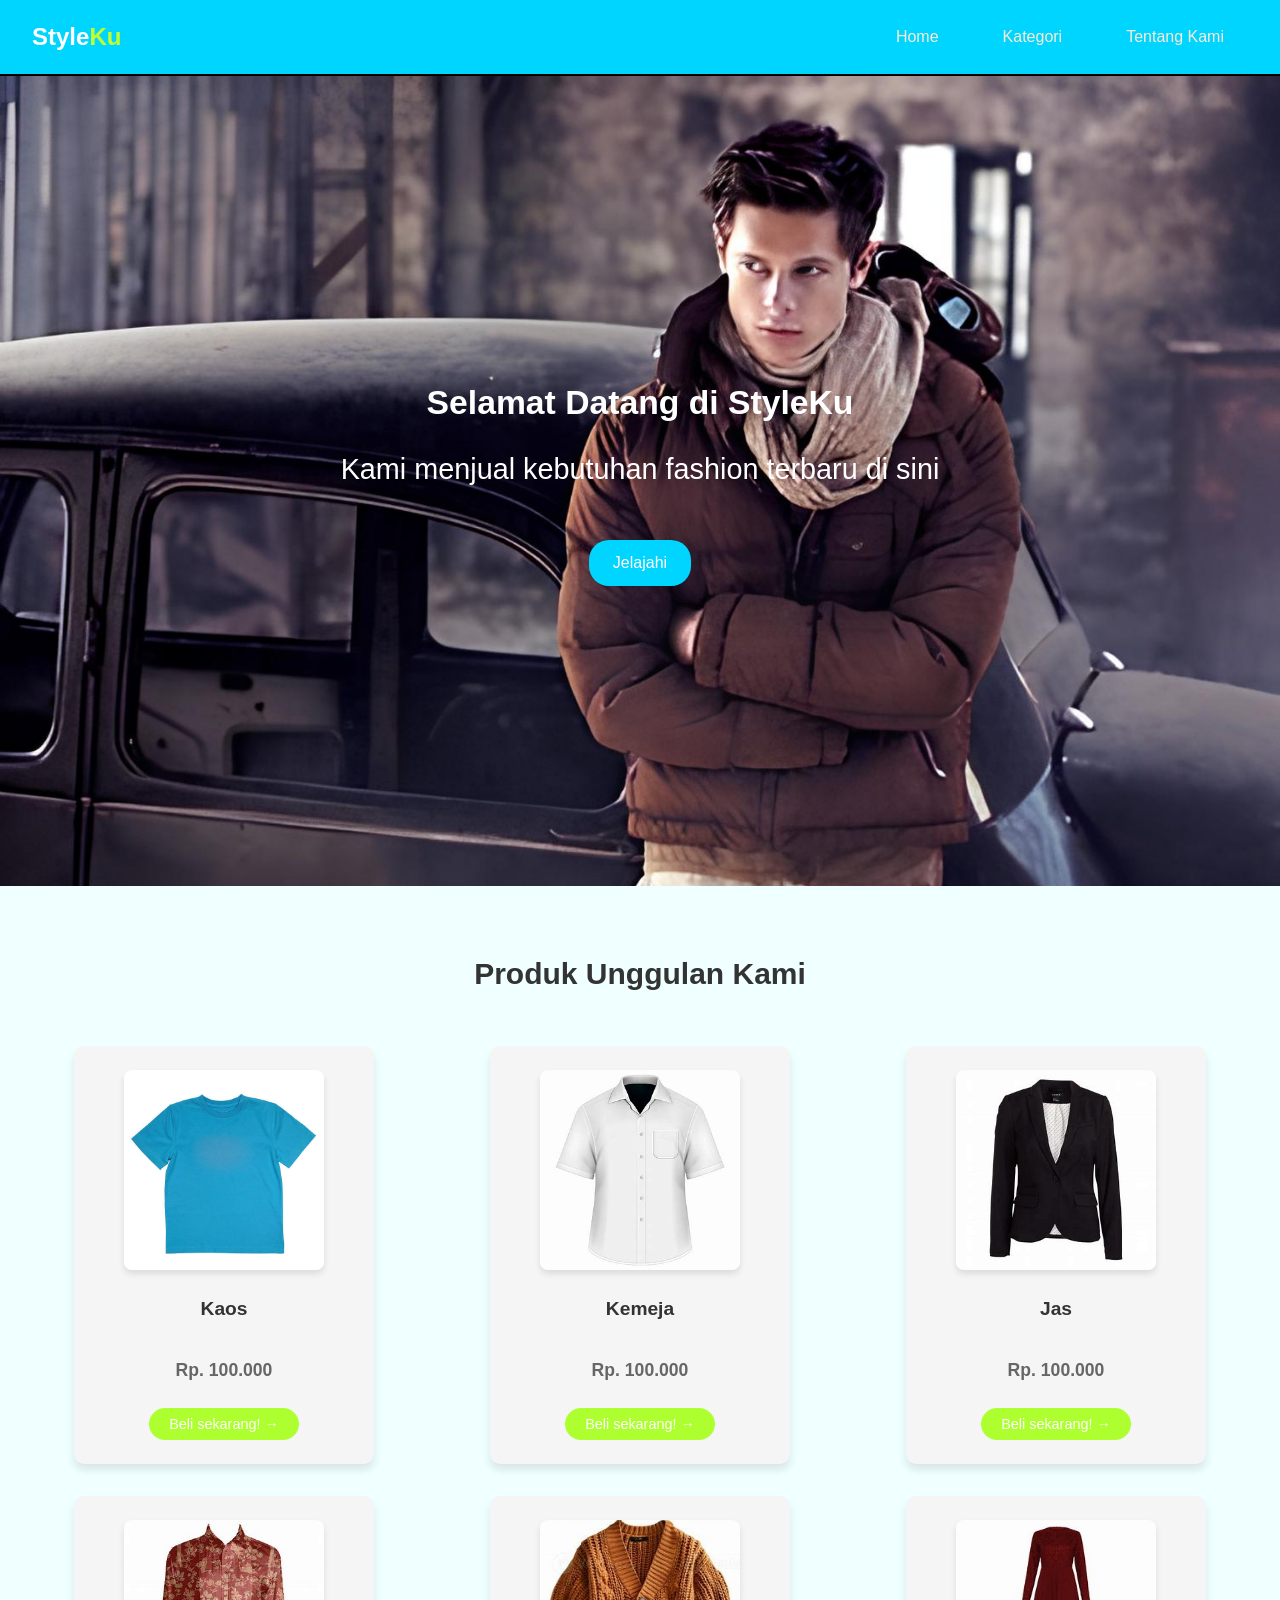
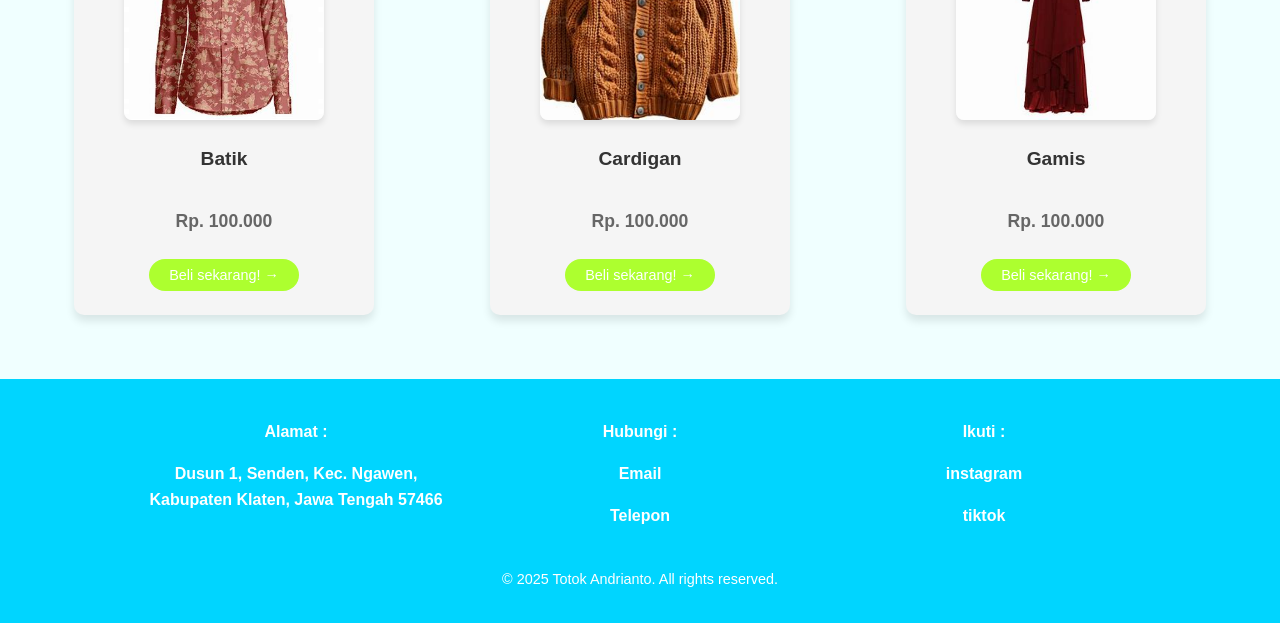
<file: index.html>
<!DOCTYPE html>
<html lang="en">
<head>
    <meta charset="UTF-8">
    <meta name="viewport" content="width=device-width, initial-scale=1.0">
    <link rel="stylesheet" href="style.css">
    <title>Home</title>
</head>
<body>
    <!--header-->
    <header>
        <h2 class="header"><a href="index.html">Style<span>Ku</span></a></h2>
        <div class="navbar">
            <ul>
            <li><a href="index.html">Home</a></li>
            <li><a href="kategori.html">Kategori</a></li>
            <li><a href="tentangkami.html">Tentang Kami</a></li>
        </ul>
        </div>
    </header>
    
    <!--hero-->
    <div class="hero">
        <h3>Selamat Datang di StyleKu</h3>
        <p>Kami menjual kebutuhan fashion terbaru di sini</p>
        <button class="jelajahi-btn"><a href="kategori.html">Jelajahi</a></button>
    </div>

    <!--produk-->
    <main>
        <h4>Produk Unggulan Kami</h4>
        <div class="product">
        <div class="product-cart">
            <img src="images/produk1.jpg" alt="produk1">
            <h5>Kaos</h5>
            <p>Rp. 100.000</p>
            <button class="btn">Beli sekarang! &#8594;</button>
        </div>

        <div class="product-cart">
            <img src="images/produk2.jpg" alt="produk2">
            <h5>Kemeja</h5>
            <p>Rp. 100.000</p>
            <button class="btn">Beli sekarang! &#8594;</button>
        </div>

        <div class="product-cart">
            <img src="images/produk3.jpg" alt="produk3">
            <h5>Jas</h5>
            <p>Rp. 100.000</p>
            <button class="btn">Beli sekarang! &#8594;</button>
        </div>
        </div>

        <div class="products">
        <div class="product-cart">
            <img src="images/produk4.jpg" alt="produk4">
            <h5>Batik</h5>
            <p>Rp. 100.000</p>
            <button class="btn">Beli sekarang! &#8594;</button>
        </div>

        <div class="product-cart">
            <img src="images/produk5.jpg" alt="produk5">
            <h5>Cardigan</h5>
            <p>Rp. 100.000</p>
            <button class="btn">Beli sekarang! &#8594;</button>
        </div>

        <div class="product-cart">
            <img src="images/produk6.jpg" alt="produk6">
            <h5>Gamis</h5>
            <p>Rp. 100.000</p>
            <button class="btn">Beli sekarang! &#8594;</button>
        </div>
        </div>
        </div>
    </main>
</body>

<!--footer-->
<footer>
    <div class="contact">
        <div class="alamat">
            <p>Alamat :</p>
            <p><a href="https://maps.app.goo.gl/vwiM7XnHiBwpXfHBA">Dusun 1, Senden, Kec. Ngawen, Kabupaten Klaten, Jawa Tengah 57466</a></p> 
        </div>

        <div class="kontak">
            <p>Hubungi :</p>
            <p><a href="mailto:@totokandrianto99@gmail.com">Email</a></p>
            <p><a href="tel:+6212345678900">Telepon</a></p>
        </div>

        <div class="sosmed">
            <p>Ikuti :</p>
            <p><a href="https://www.instagram.com/">instagram</a></p>
            <p><a href="https://www.tiktok.com/">tiktok</a></p>
        </div>
    </div>

    <div class="copyright">
        <p>&copy; 2025 Totok Andrianto. All rights reserved.</p>
    </div>
</footer>
</html>
</file>
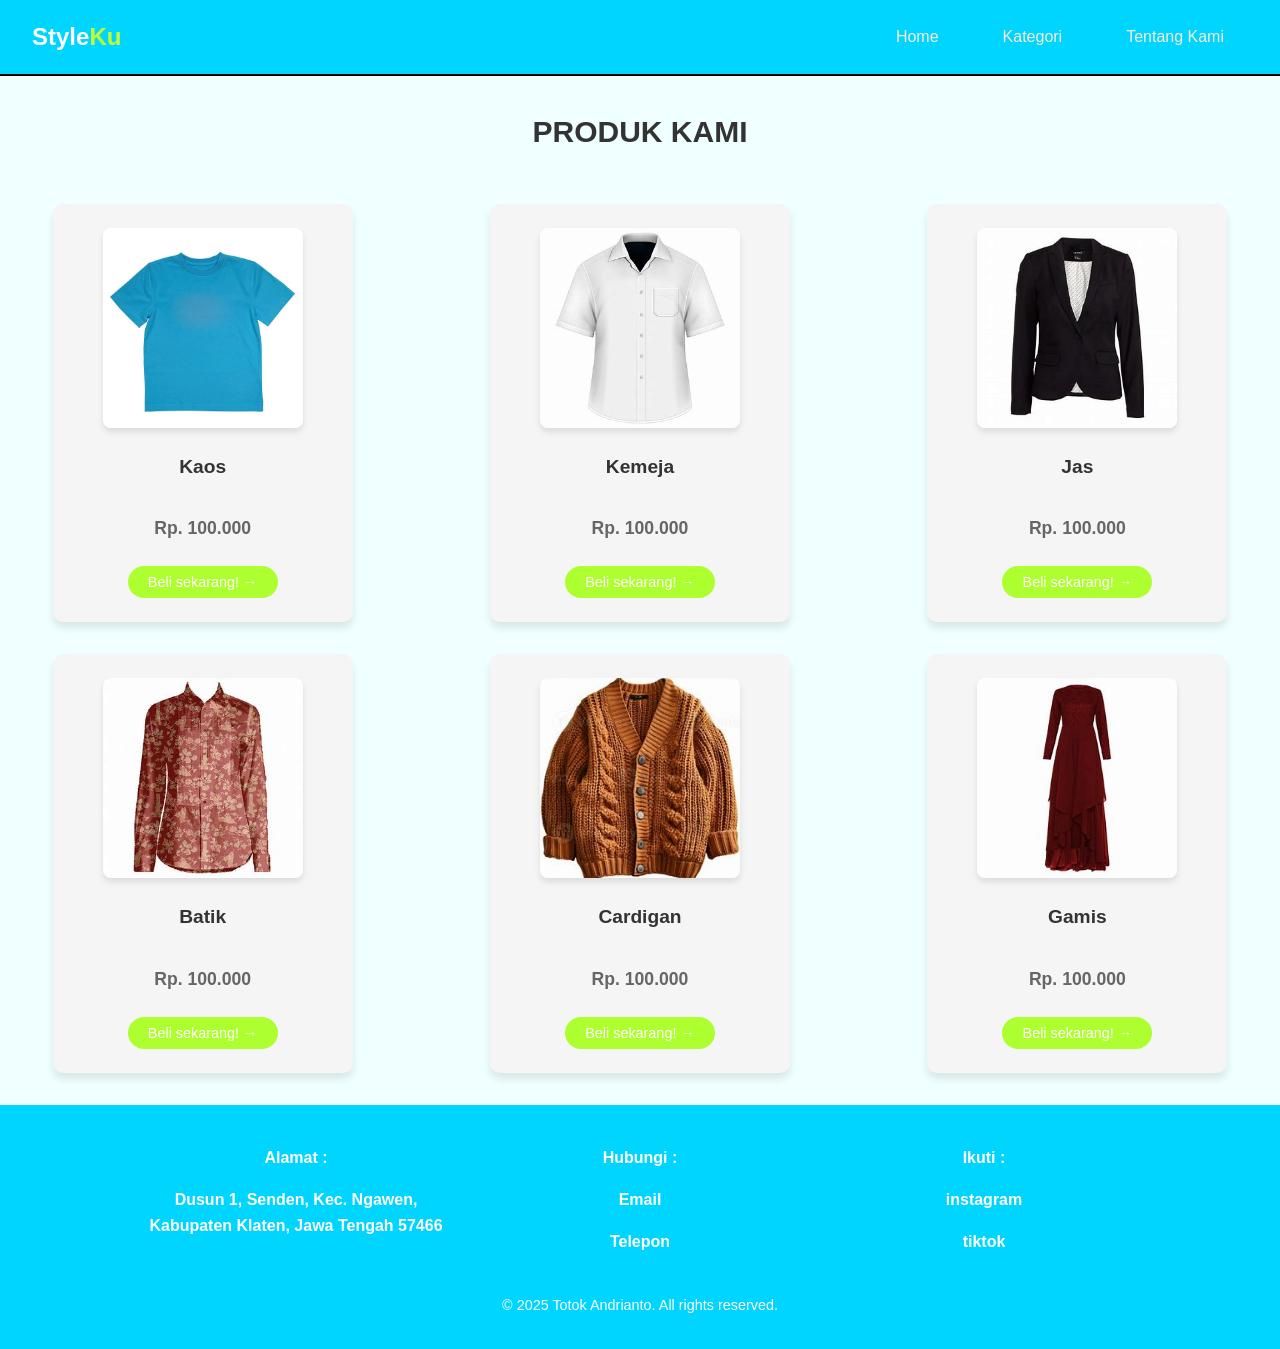
<file: kategori.html>
<!DOCTYPE html>
<html lang="en">
<head>
    <meta charset="UTF-8">
    <meta name="viewport" content="width=device-width, initial-scale=1.0">
    <link rel="stylesheet" href="style.css">
    <title>Kategori</title>
</head>
    <body>
    <!--header-->
        <header>
            <h2 class="header"><a href="index.html">Style<span>Ku</span></a></h2>
            <div class="navbar">
                <ul>
                <li><a href="index.html">Home</a></li>
                <li><a href="kategori.html">Kategori</a></li>
                <li><a href="tentangkami.html">Tentang Kami</a></li>
            </ul>
            </div>
        </header>
        <!--content-->
    </div>
    <h4>PRODUK KAMI</h4>
    <div class="product">
        
        <div class="product-cart">
            <img src="images/produk1.jpg" alt="produk1">
            <h5>Kaos</h5>
            <p>Rp. 100.000</p>
            <button class="btn">Beli sekarang! &#8594;</button>
        </div>

        <div class="product-cart">
            <img src="images/produk2.jpg" alt="produk2">
            <h5>Kemeja</h5>
            <p>Rp. 100.000</p>
            <button class="btn">Beli sekarang! &#8594;</button>
        </div>

        <div class="product-cart">
            <img src="images/produk3.jpg" alt="produk3">
            <h5>Jas</h5>
            <p>Rp. 100.000</p>
            <button class="btn">Beli sekarang! &#8594;</button>
        </div>
        </div>

        <div class="products">
        <div class="product-cart">
            <img src="images/produk4.jpg" alt="produk4">
            <h5>Batik</h5>
            <p>Rp. 100.000</p>
            <button class="btn">Beli sekarang! &#8594;</button>
        </div>

        <div class="product-cart">
            <img src="images/produk5.jpg" alt="produk5">
            <h5>Cardigan</h5>
            <p>Rp. 100.000</p>
            <button class="btn">Beli sekarang! &#8594;</button>
        </div>

        <div class="product-cart">
            <img src="images/produk6.jpg" alt="produk6">
            <h5>Gamis</h5>
            <p>Rp. 100.000</p>
            <button class="btn">Beli sekarang! &#8594;</button>
        </div>
    </div>
        </div>
    </main>
</body>

<!--footer-->
<footer>
    <div class="contact">
        <div class="alamat">
            <p>Alamat :</p>
            <p><a href="https://maps.app.goo.gl/vwiM7XnHiBwpXfHBA">Dusun 1, Senden, Kec. Ngawen, Kabupaten Klaten, Jawa Tengah 57466</a></p> 
        </div>

        <div class="kontak">
            <p>Hubungi :</p>
            <p><a href="mailto:@totokandrianto99@gmail.com">Email</a></p>
            <p><a href="tel:+6212345678900">Telepon</a></p>
        </div>

        <div class="sosmed">
            <p>Ikuti :</p>
            <p><a href="https://www.instagram.com/">instagram</a></p>
            <p><a href="https://www.tiktok.com/">tiktok</a></p>
        </div>
    </div>

    <div class="copyright">
        <p>&copy; 2025 Totok Andrianto. All rights reserved.</p>
    </div>
</footer>
</html>
</file>
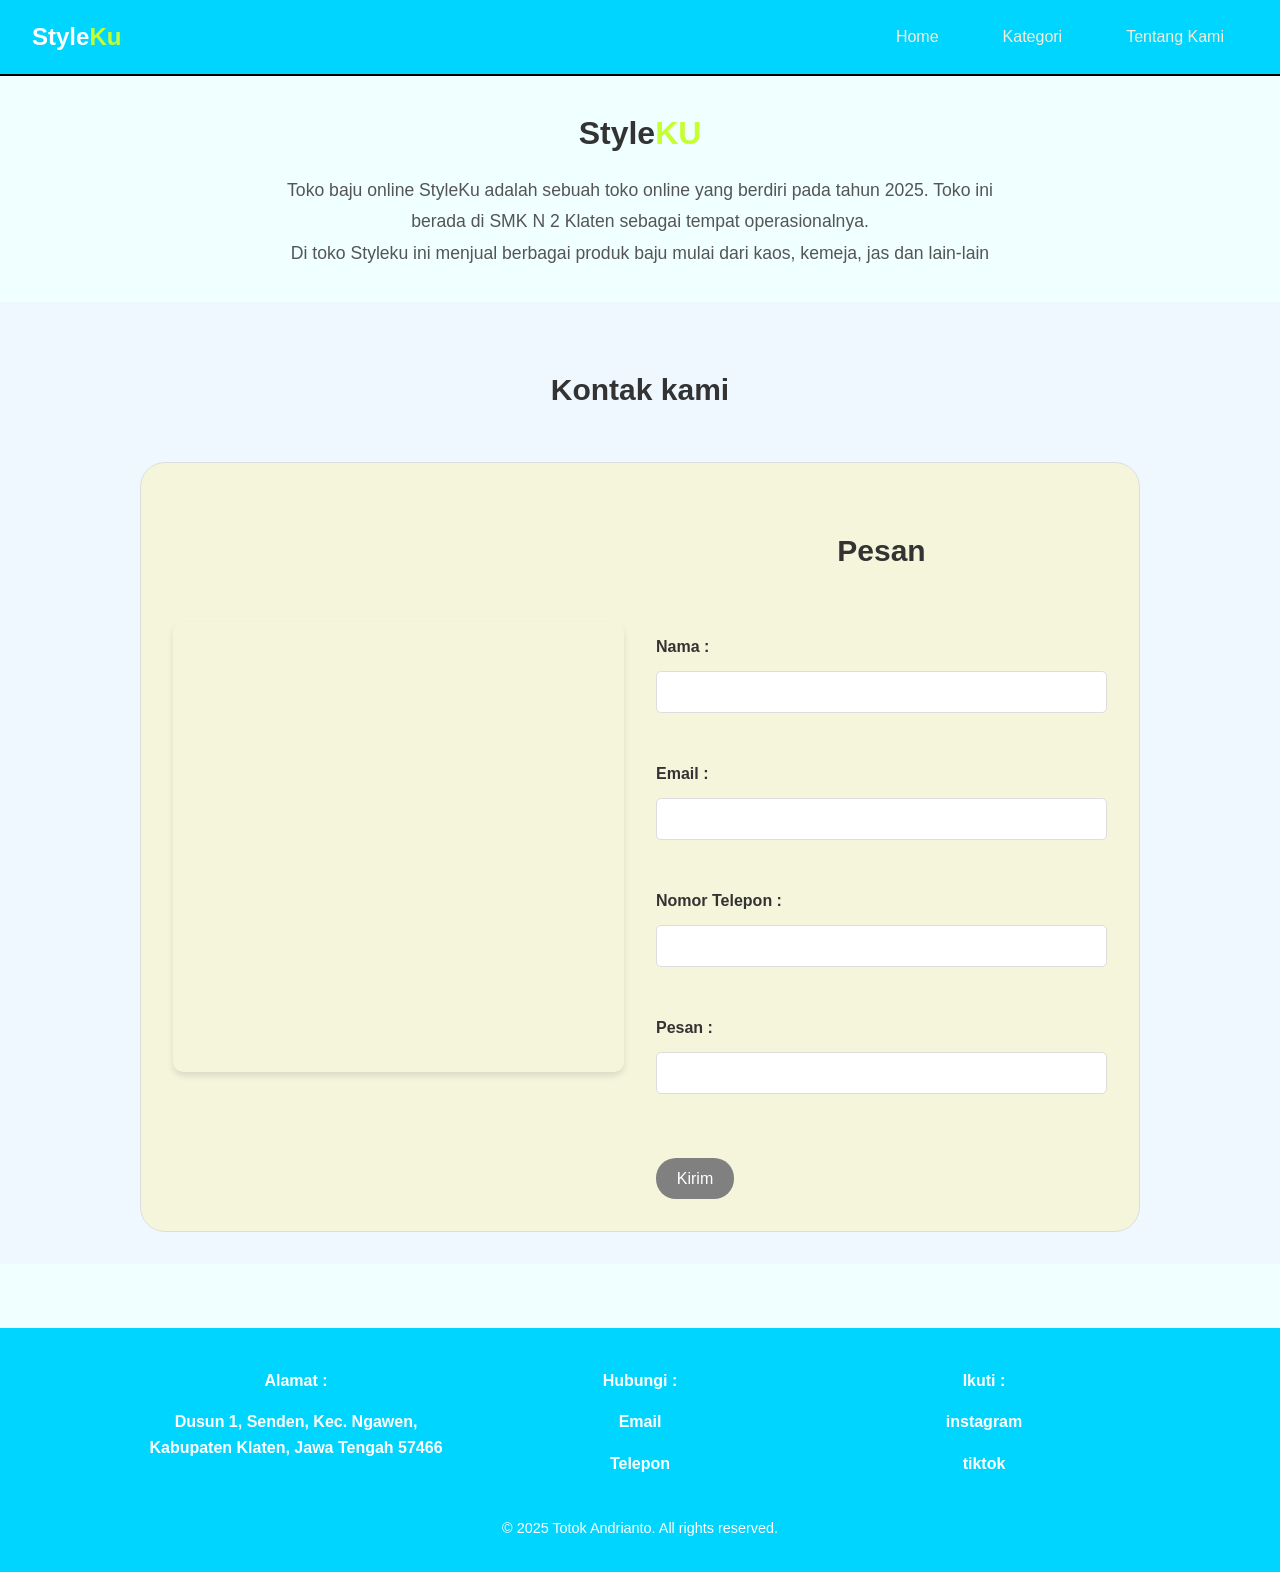
<file: tentangkami.html>
<!DOCTYPE html>
<html lang="en">
<head>
    <meta charset="UTF-8">
    <meta name="viewport" content="width=device-width, initial-scale=1.0">
    <link rel="stylesheet" href="style.css">
    <title>Tentang Kami</title>
</head>
<body>
    <!--header-->
    <header>
        <h2 class="header"><a href="index.html">Style<span>Ku</span></a></h2>
        <div class="navbar">
            <ul>
            <li><a href="index.html">Home</a></li>
            <li><a href="kategori.html">Kategori</a></li>
            <li><a href="tentangkami.html">Tentang Kami</a></li>
        </ul>
        </div>
    </header>

    <!--deskripsi-->
    <div class="info">
    <a href="index.html"><h3>Style<span>KU</span></h3></a>
    <p>Toko baju online StyleKu adalah sebuah toko online yang berdiri pada tahun 2025. Toko ini berada di SMK N 2 Klaten sebagai tempat operasionalnya. <br>Di toko Styleku ini menjual berbagai produk baju mulai dari kaos, kemeja, jas dan lain-lain</p>
    </div>

    <!--kontak-->
    <div class="tentangkami">
        <h3>Kontak kami</h3>
        <div class="k">
        <iframe src="https://www.google.com/maps/embed?pb=!1m18!1m12!1m3!1d3011.918281828477!2d110.5862674735783!3d-7.671526175928601!2m3!1f0!2f0!3f0!3m2!1i1024!2i768!4f13.1!3m3!1m2!1s0x2e7a423ec893dceb%3A0xd6ff57538306fc7e!2sSMK%20Negeri%202%20Klaten!5e1!3m2!1sen!2sid!4v1746245691970!5m2!1sen!2sid" width="600" height="450" style="border:0;" allowfullscreen="" loading="lazy" referrerpolicy="no-referrer-when-downgrade"></iframe>
            <form>
            <h3>Pesan</h3>
            <p>Nama :</p>
            <input type="text" name="Nama" id="">
            <br>
            <p>Email :</p>
            <input type="email" name="Email" id="">  
            <br>        
            <p>Nomor Telepon :</p>
            <input type="tel" name="Nomor Telepon" id="">          
            <br>
            <p>Pesan :</p>
            <input type="text" name="Pesan" id="pesan">
            <br>
            <button class="submit">Kirim</button>
            </form>
        </div>
    </div>
</body>

<!--footer-->
<footer>
    <div class="contact">
        <div class="alamat">
            <p>Alamat :</p>
            <p><a href="https://maps.app.goo.gl/vwiM7XnHiBwpXfHBA">Dusun 1, Senden, Kec. Ngawen, Kabupaten Klaten, Jawa Tengah 57466</a></p> 
        </div>

        <div class="kontak">
            <p>Hubungi :</p>
            <p><a href="mailto:@totokandrianto99@gmail.com">Email</a></p>
            <p><a href="tel:+6212345678900">Telepon</a></p>
        </div>

        <div class="sosmed">
            <p>Ikuti :</p>
            <p><a href="https://www.instagram.com/">instagram</a></p>
            <p><a href="https://www.tiktok.com/">tiktok</a></p>
        </div>
    </div>

    <div class="copyright">
        <p>&copy; 2025 Totok Andrianto. All rights reserved.</p>
    </div>
</footer>
</html>
</file>
<file: style.css>
* {
    margin: 0;
    padding: 0;
    box-sizing: border-box;
}

html {
    scroll-behavior: smooth;
}

body {
    font-family: 'Segoe UI', Tahoma, Geneva, Verdana, sans-serif;
    background-color: azure;
    line-height: 1.6;
}

header {
    position: sticky;
    top: 0;
    left: 0;
    z-index: 9999;
    display: flex;
    background-color: rgb(0, 213, 255);
    border-bottom: 2px solid black;
    width: 100%;
    padding: 1rem 2rem;
    gap: 1rem;
    align-items: center;
    flex-wrap: wrap;
}

header, h2, a{
    font-style: none;
    text-decoration: none;
    color: white;
}

span {
    color: rgb(196, 255, 47);
}

.navbar {
    display: flex;
    gap: 1rem;
    margin-left: auto;
}

.navbar ul {
    display: flex;
    align-items: center;
    list-style: none;
    margin: 0;
    padding: 0;
    gap: 1rem;
}

.navbar ul li {
    padding: 0.5rem;
}

.navbar ul li a {
    color: antiquewhite;
    text-decoration: none;
    cursor: pointer;
    padding: 0.5rem 1rem;
    border-radius: 5px;
    transition: all 0.3s ease;
}

.navbar ul li a:hover {
    color: black;
    background-color: rgba(180, 114, 114, 0.1);
}

.hero {
    display: flex;
    flex-direction: column;
    justify-content: center;
    align-items: center;
    font-size: 1.8rem;
    text-align: center;
    height: 90vh;
    padding: 5rem 2rem;
    background-image: url(images/hero.jpg);
    background-size: cover;       
    background-repeat: no-repeat
}

.hero h3 {
    color: white;
    margin-bottom: 1rem;
}

.hero p {
    color: white;
    margin-bottom: 2rem;
}

.jelajahi-btn {
    color: white;
    background-color: rgb(0, 213, 255);
    padding: 14px 24px;
    border-radius: 20px;
    border: none;
    margin-top: 1rem;
    cursor: pointer;
    font-size: 1rem;
    transition: all 0.3s ease;
}

.jelajahi-btn:hover {
    padding: 20px 30px;
    background-color: rgb(227, 149, 3);
    transform: translateY(-10px);
}

.jelajahi-btn a {
    color: white;
    text-decoration: none;
}

main {
    padding: 2rem;
}

h4 {
    text-align: center;
    margin: 2rem auto 3rem;
    font-size: 30px;
    color: #333;
}

.product, .products {
    display: grid;
    grid-template-columns: repeat(auto-fit, minmax(250px, 1fr));
    gap: 2rem;
    margin-bottom: 2rem;
    justify-items: center;
}

.product-cart {
    background-color: whitesmoke;
    display: flex;
    flex-direction: column;
    align-items: center;
    gap: 1rem;
    padding: 1.5rem;
    border-radius: 10px;
    box-shadow: 0 6px 8px rgba(0, 0, 0, 0.1);
    transition: transform 0.3s ease, box-shadow 0.3s ease;
    max-width: 300px;
    width: 100%;
}

.product-cart:hover {
    transform: translateY(-5px);
    box-shadow: 0 10px 20px rgba(0, 0, 0, 0.2);
}

.product-cart img {
    width: 100%;
    max-width: 200px;
    height: auto;
    aspect-ratio: 1;
    object-fit: cover;
    border-radius: 8px;
    box-shadow: 0 4px 6px rgba(0, 0, 0, 0.1);
    cursor: pointer;
    transition: opacity 0.3s ease;
}

.product-cart img:hover {
    opacity: 0.8;
}

.product-cart h5 {
    font-size: 1.2rem;
    color: #333;
    margin: 0.5rem 0;
}

.product-cart p {
    font-size: 1.1rem;
    color: #666;
    font-weight: bold;
    margin: 0.5rem 0;
}

.btn {
    background-color: greenyellow;
    color: white;
    padding: 0.5rem 1rem;
    border: none;
    border-radius: 20px;
    cursor: pointer;
    font-size: 0.9rem;
    transition: all 0.3s ease;
    width: 100%;
    max-width: 150px;
}

.btn:hover {
    opacity: 0.8;
    color: white;
    transform: scale(1.05);
}

.info {
    margin: 2rem auto;
    text-align: center;
    max-width: 800px;
    padding: 0 2rem;
}

.info h3 {
    margin: 2rem 0 1rem;
    font-size: 2rem;
    color: #333;
}

.info p {
    font-size: 1.1rem;
    line-height: 1.8;
    color: #555;
}

.tentangkami {
    background-color: aliceblue;
    margin-bottom: 4rem;
    padding: 2rem;
}

.tentangkami h3 {
    text-align: center;
    margin: 2rem auto 3rem;
    font-size: 30px;
    color: #333;
}

.k {
    display: flex;
    flex-direction: row;
    align-items: center;
    gap: 2rem;
    border: 1px solid #ddd;
    border-radius: 25px;
    background-color: beige;
    padding: 2rem;
    max-width: 1000px;
    margin: 0 auto;
}

iframe {
    width: 100%;
    max-width: 600px;
    height: 450px;
    border-radius: 10px;
    box-shadow: 0 4px 6px rgba(0, 0, 0, 0.1);
}

.tentangkami form {
    width: 100%;
    max-width: 400px;
    display: flex;
    flex-direction: column;
    gap: 0.7rem;
}

.tentangkami form p {
    margin: 0;
    font-weight: bold;
    color: #333;
}

input {
    width: 100%;
    padding: 0.7rem;
    border: 1px solid #ddd;
    border-radius: 5px;
    font-size: 1rem;
    box-sizing: border-box;
}

.submit {
    color: white;
    background-color: gray;
    padding: 0.7rem 1.3rem;
    border-radius: 20px;
    border: none;
    margin-top: 1rem;
    cursor: pointer;
    font-size: 1rem;
    transition: all 0.3s ease;
    align-self: flex-start;
}

.submit:hover {
    background-color: #555;
    transform: translateY(-2px);
}

.k iframe {
    flex: 1;
    max-width: 50%;
}

.k form {
    flex: 1;
    max-width: 50%;
}

footer {
    background-color: rgb(0, 213, 255);
    display: flex;
    flex-wrap: wrap;
    justify-content: center;
    padding: 2rem;
}

.contact {
    display: grid;
    grid-template-columns: repeat(auto-fit, minmax(200px, 1fr));
    gap: 2rem;
    width: 100%;
    max-width: 1000px;
}

.alamat, .kontak, .sosmed {
    display: flex;
    flex-direction: column;
    align-items: center;
    text-align: center;
    color: white;
}

.alamat p, .kontak p, .sosmed p {
    margin: 0.5rem 0;
    font-weight: bold;
}

.contact p a {
    color: white;
    text-decoration: none;
    transition: color 0.3s ease;
}

.contact p a:hover {
    color: wheat;
}

.copyright {
    width: 100%;
    text-align: center;
    margin-top: 2rem;
    color: white;
    font-size: 0.9rem;
}

@media (max-width: 768px) {

    header {
        flex-direction: column;
        align-items: center;
        padding: 1rem;
    }

    .header {
        font-size: 24px;
    }

    .navbar {
        width: 100%;
        margin-left: 0;
    }

    .navbar ul {
        flex-direction: column;
        width: 100%;
        gap: 0.5rem;
    }

    .navbar ul li {
        width: 100%;
    }

    .navbar ul li a {
        display: block;
        width: 100%;
        text-align: left;
    }

    .hero {
        height: auto;
        min-height: 70vh;
        padding: 3rem 1rem;
        font-size: 1.2rem;
        background-position: center;
        display: flex;
        flex-direction: column;
        justify-content: center;
        align-items: center;
        text-align: center;
    }

    .hero h3 {
        font-size: 1.5rem;
    }

    .hero p {
        font-size: 1rem;
    }

    .jelajahi-btn {
        padding: 12px 20px;
        font-size: 0.9rem;
    }

    .jelajahi-btn:hover {
        padding: 14px 24px;
        transform: none;
    }
    
    .k {
        flex-direction: column;
    }

    .k iframe,
    .k form {
        max-width: 100%;
    }
}
</file>
